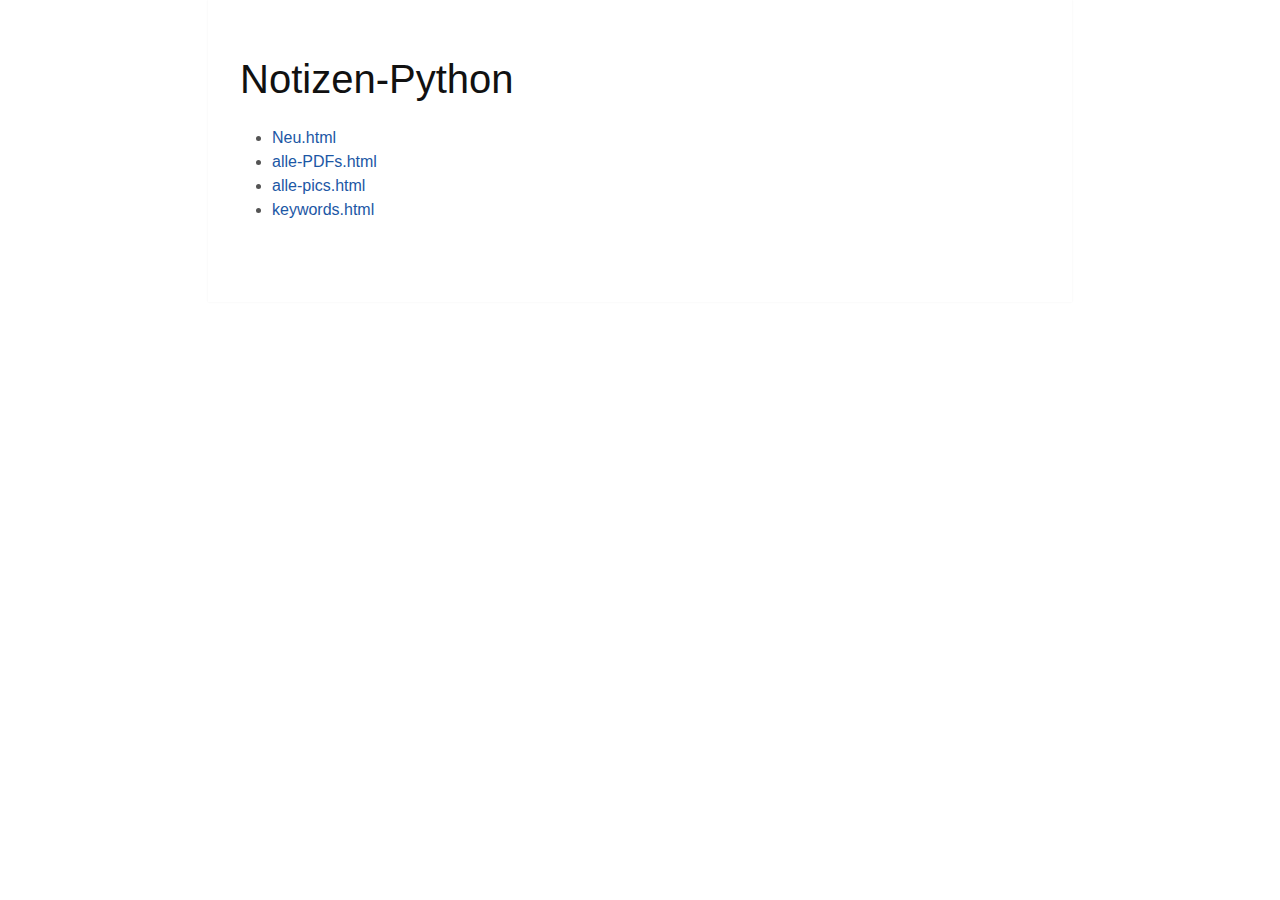
<file: latex/index.html>
<!--ju 22-Jul-21-->
<!DOCTYPE html>
<html><head>
	<meta charset="utf-8"/>
	<title>Notizen-Python</title><!--anpassen-->
	<meta name="description" content="Beschreibung" />
	<meta name="viewport" content="width=device-width, initial-scale=1.0, user-scalable=yes" />
	<style type="text/css">
		code{white-space: pre-wrap;}
		span.smallcaps{font-variant: small-caps;}
		span.underline{text-decoration: underline;}
		div.column{display: inline-block; vertical-align: top; width: 50%;}
	</style>
	<link rel="stylesheet" href="./md/github.css" />
</head><body><!-- Inhalt -->
	<h1>Notizen-Python</h1>
	<!-- Navi -->
	<ul class="nav">
		<li><a href="./html/Neu.html">Neu.html</a></li>
		<li><a href="./html/alle-PDFs.html">alle-PDFs.html</a></li>
		<li><a href="./html/alle-pics.html">alle-pics.html</a></li>
		<li><a href="./html/keywords.html">keywords.html</a></li>
	</ul>
</body></html>
</file>
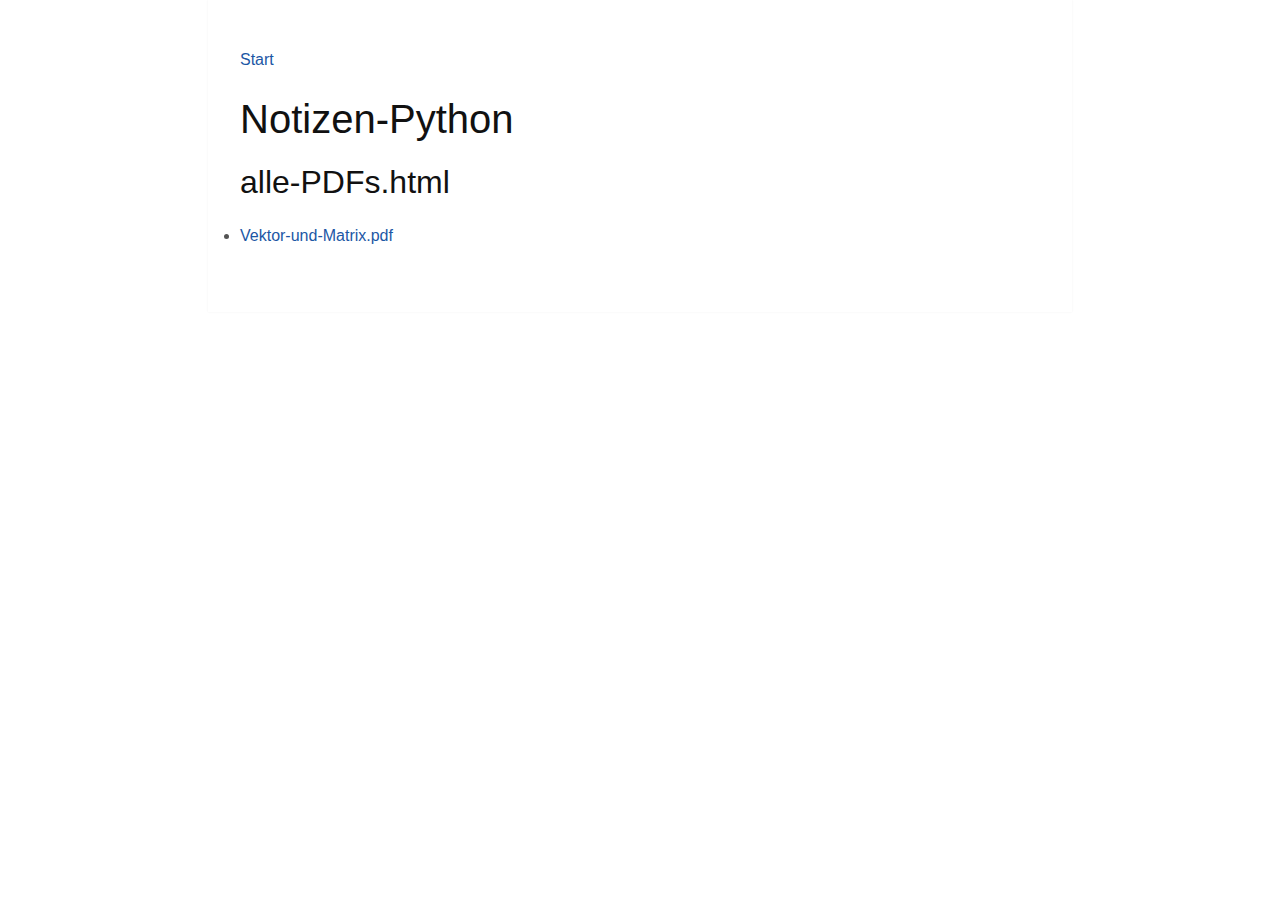
<file: latex/html/alle-PDFs.html>
<!--ju 22-Jul-21-->
<!DOCTYPE html>
<html><head>
	<meta charset="utf-8"/>
	<title>Notizen-Python</title><!--anpassen-->
	<meta name="description" content="Beschreibung" />
	<meta name="viewport" content="width=device-width, initial-scale=1.0, user-scalable=yes" />
	<style type="text/css">
		code{white-space: pre-wrap;}
		span.smallcaps{font-variant: small-caps;}
		span.underline{text-decoration: underline;}
		div.column{display: inline-block; vertical-align: top; width: 50%;}
	</style>
	<link rel="stylesheet" href="../md/github.css" />
</head><body><!-- Inhalt -->
	<p><a href="../index.html">Start</a></p>
	<h1>Notizen-Python</h1>
	<h2>alle-PDFs.html</h2>
		<li><a href="../Tabellen/PDF/Vektor-und-Matrix.pdf">Vektor-und-Matrix.pdf</a></li>
	</ul>
</body></html>
</file>
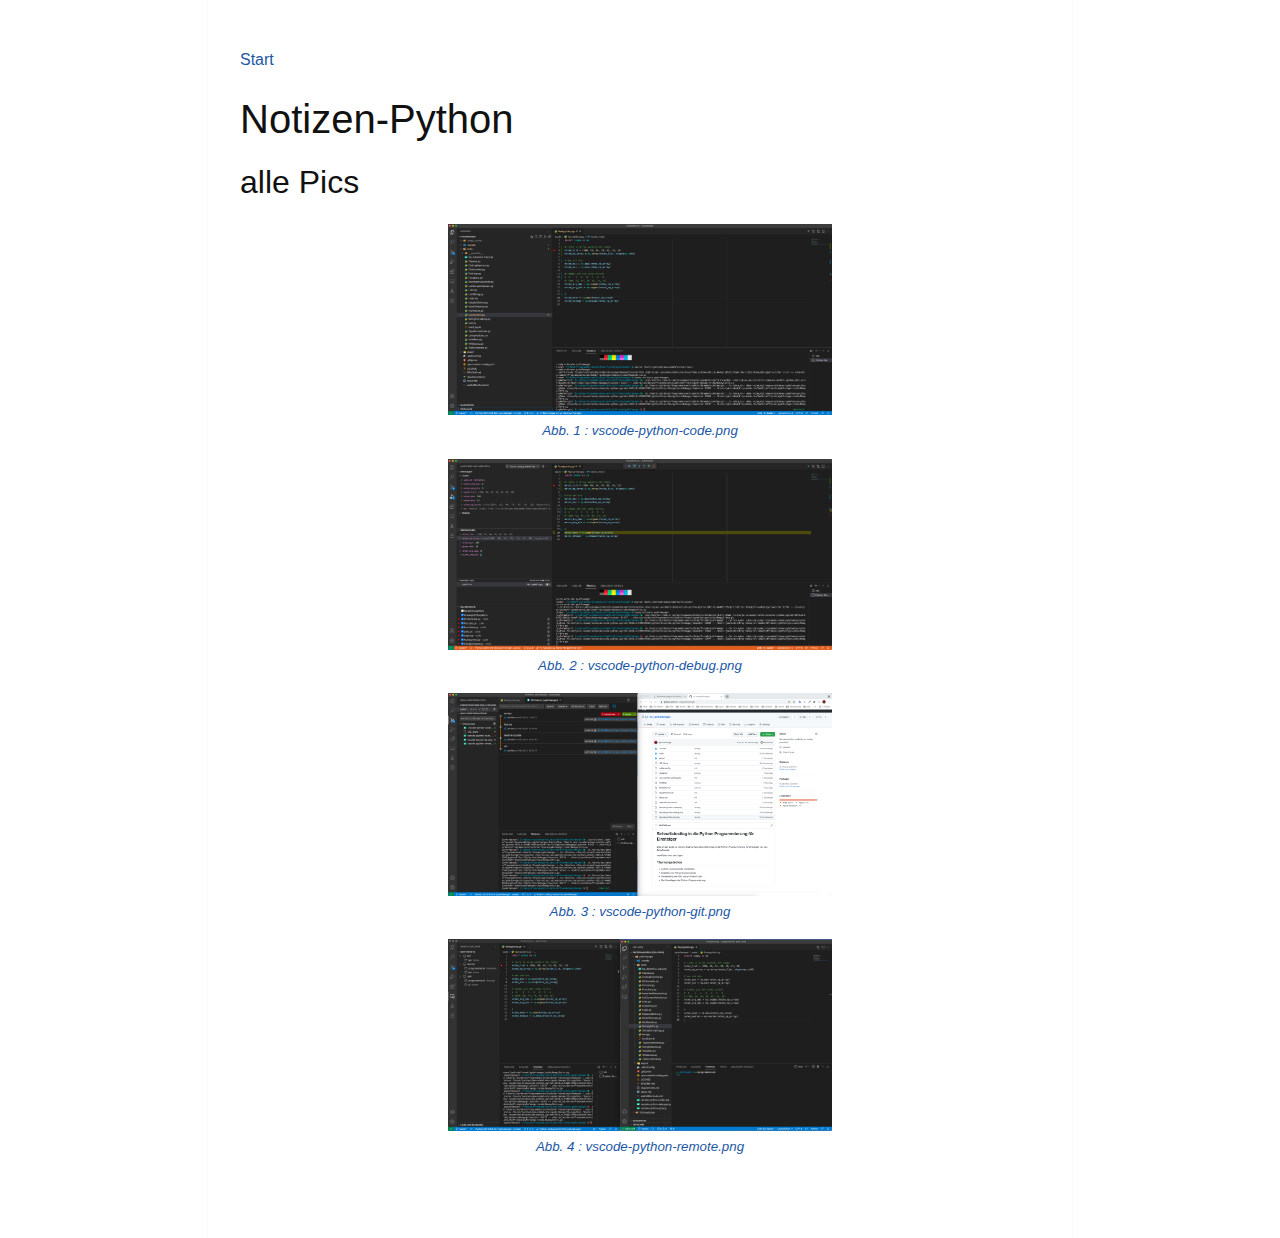
<file: latex/html/alle-pics.html>
<!--ju 22-Jul-21-->
<!DOCTYPE html>
<html><head>
	<meta charset="utf-8"/>
	<title>Notizen-Python</title><!--anpassen-->
	<meta name="description" content="Beschreibung" />
	<meta name="viewport" content="width=device-width, initial-scale=1.0, user-scalable=yes" />
	<style type="text/css">
		code{white-space: pre-wrap;}
		span.smallcaps{font-variant: small-caps;}
		span.underline{text-decoration: underline;}
		div.column{display: inline-block; vertical-align: top; width: 50%;}
	</style>
	<link rel="stylesheet" href="../md/github.css" />
</head><body><!-- Inhalt -->
	<p><a href="../index.html">Start</a></p>
	<h1>Notizen-Python</h1>
	<h2>alle Pics</h2>
	<!-- Abb. 1 -->
		<p><a href="../images/vscode-python-code.png">
		<figure>
			<img class=scaled src="../images/vscode-python-code.png" alt="vscode-python-code" style=width:60.0%>
			<figcaption>Abb. 1 : vscode-python-code.png</figcaption>
		</figure>
		</a></p>
	<!-- Abb. 2 -->
		<p><a href="../images/vscode-python-debug.png">
		<figure>
			<img class=scaled src="../images/vscode-python-debug.png" alt="vscode-python-debug" style=width:60.0%>
			<figcaption>Abb. 2 : vscode-python-debug.png</figcaption>
		</figure>
		</a></p>
	<!-- Abb. 3 -->
		<p><a href="../images/vscode-python-git.png">
		<figure>
			<img class=scaled src="../images/vscode-python-git.png" alt="vscode-python-git" style=width:60.0%>
			<figcaption>Abb. 3 : vscode-python-git.png</figcaption>
		</figure>
		</a></p>
	<!-- Abb. 4 -->
		<p><a href="../images/vscode-python-remote.png">
		<figure>
			<img class=scaled src="../images/vscode-python-remote.png" alt="vscode-python-remote" style=width:60.0%>
			<figcaption>Abb. 4 : vscode-python-remote.png</figcaption>
		</figure>
		</a></p>
</body></html>
</file>
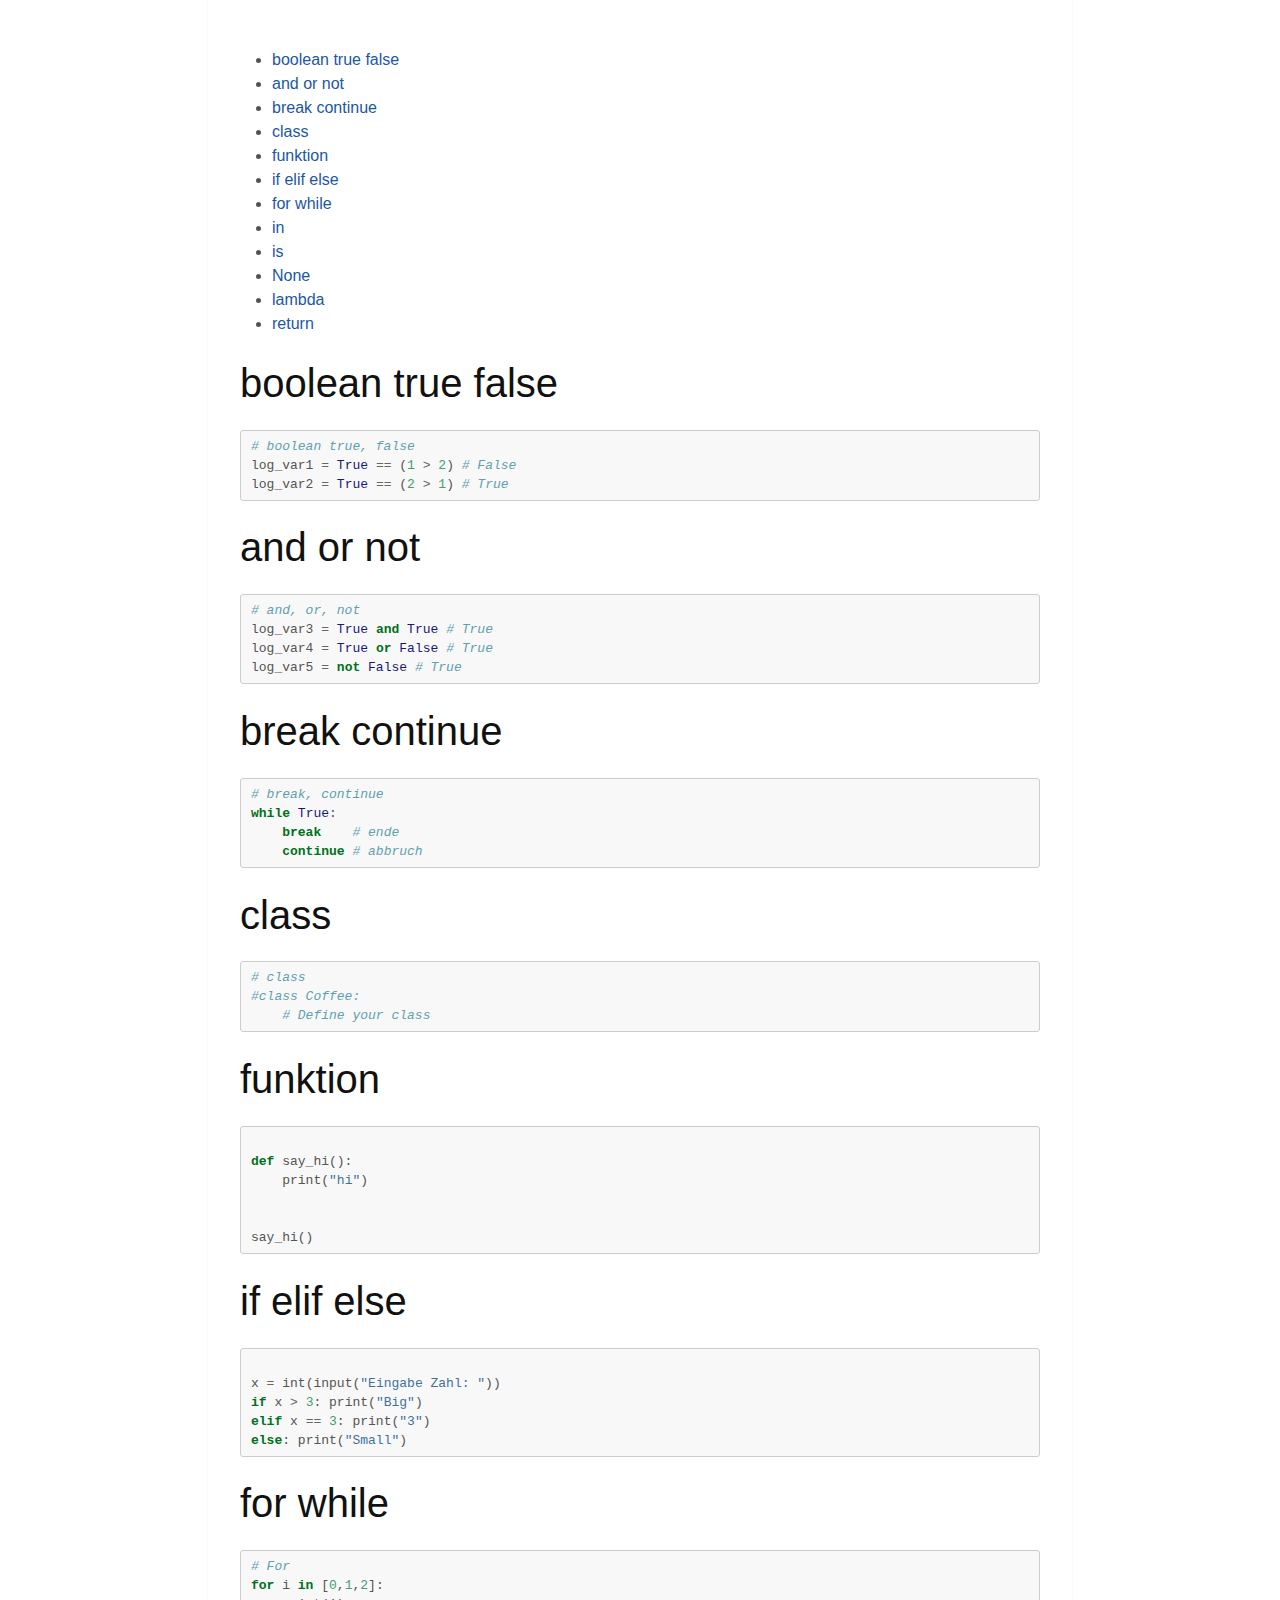
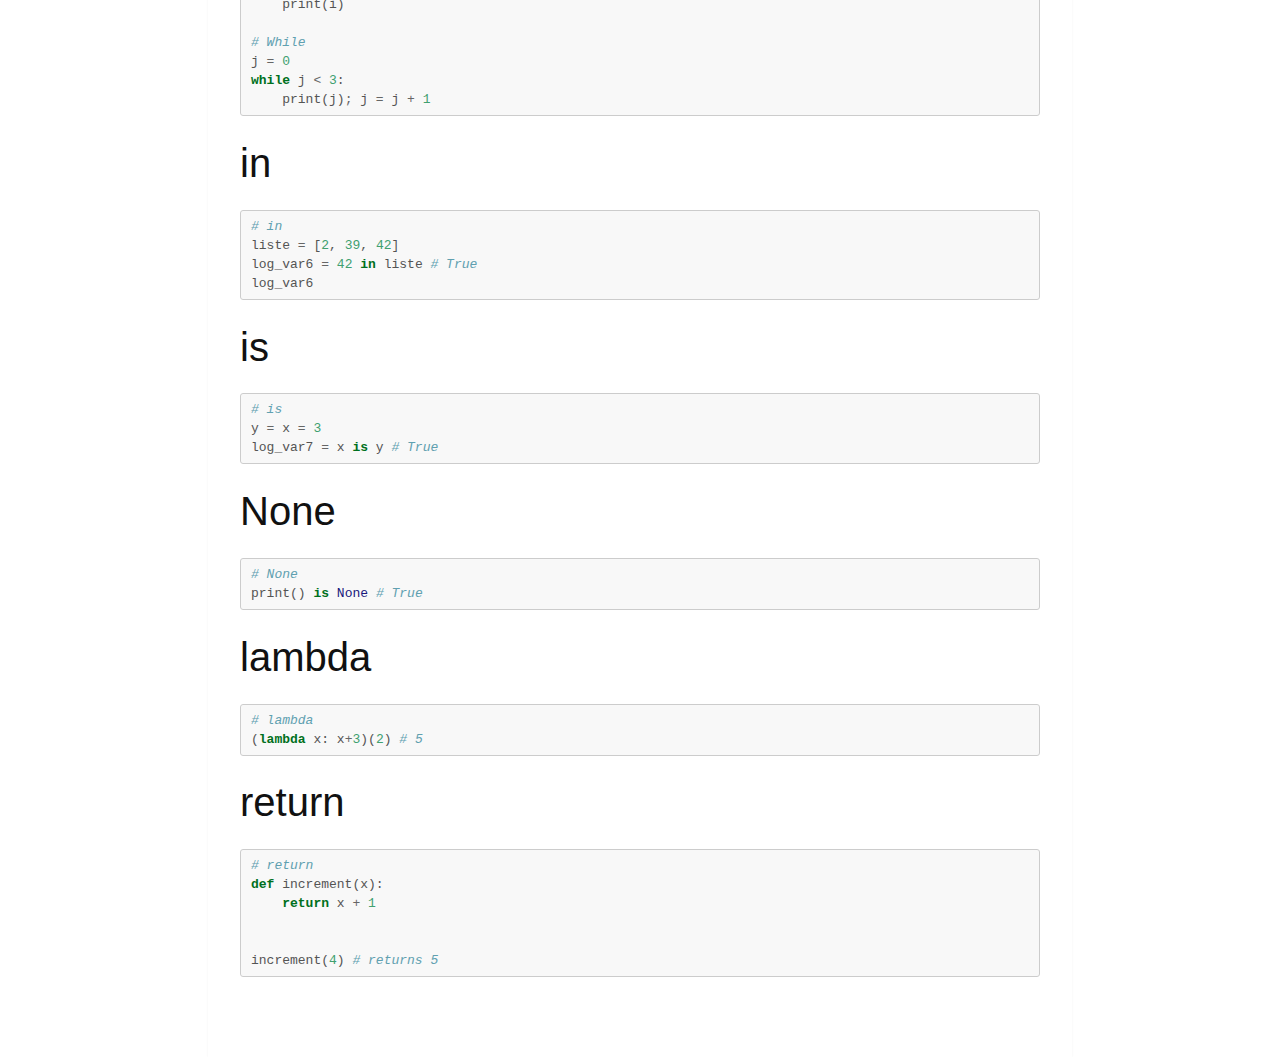
<file: latex/html/keywords.html>
<!DOCTYPE html>
<html xmlns="http://www.w3.org/1999/xhtml" lang="" xml:lang="">
<head>
  <meta charset="utf-8" />
  <meta name="generator" content="pandoc" />
  <meta name="viewport" content="width=device-width, initial-scale=1.0, user-scalable=yes" />
  <title>keywords</title>
  <style>
    code{white-space: pre-wrap;}
    span.smallcaps{font-variant: small-caps;}
    span.underline{text-decoration: underline;}
    div.column{display: inline-block; vertical-align: top; width: 50%;}
    div.hanging-indent{margin-left: 1.5em; text-indent: -1.5em;}
    ul.task-list{list-style: none;}
    pre > code.sourceCode { white-space: pre; position: relative; }
    pre > code.sourceCode > span { display: inline-block; line-height: 1.25; }
    pre > code.sourceCode > span:empty { height: 1.2em; }
    .sourceCode { overflow: visible; }
    code.sourceCode > span { color: inherit; text-decoration: inherit; }
    div.sourceCode { margin: 1em 0; }
    pre.sourceCode { margin: 0; }
    @media screen {
    div.sourceCode { overflow: auto; }
    }
    @media print {
    pre > code.sourceCode { white-space: pre-wrap; }
    pre > code.sourceCode > span { text-indent: -5em; padding-left: 5em; }
    }
    pre.numberSource code
      { counter-reset: source-line 0; }
    pre.numberSource code > span
      { position: relative; left: -4em; counter-increment: source-line; }
    pre.numberSource code > span > a:first-child::before
      { content: counter(source-line);
        position: relative; left: -1em; text-align: right; vertical-align: baseline;
        border: none; display: inline-block;
        -webkit-touch-callout: none; -webkit-user-select: none;
        -khtml-user-select: none; -moz-user-select: none;
        -ms-user-select: none; user-select: none;
        padding: 0 4px; width: 4em;
        color: #aaaaaa;
      }
    pre.numberSource { margin-left: 3em; border-left: 1px solid #aaaaaa;  padding-left: 4px; }
    div.sourceCode
      {   }
    @media screen {
    pre > code.sourceCode > span > a:first-child::before { text-decoration: underline; }
    }
    code span.al { color: #ff0000; font-weight: bold; } /* Alert */
    code span.an { color: #60a0b0; font-weight: bold; font-style: italic; } /* Annotation */
    code span.at { color: #7d9029; } /* Attribute */
    code span.bn { color: #40a070; } /* BaseN */
    code span.bu { } /* BuiltIn */
    code span.cf { color: #007020; font-weight: bold; } /* ControlFlow */
    code span.ch { color: #4070a0; } /* Char */
    code span.cn { color: #880000; } /* Constant */
    code span.co { color: #60a0b0; font-style: italic; } /* Comment */
    code span.cv { color: #60a0b0; font-weight: bold; font-style: italic; } /* CommentVar */
    code span.do { color: #ba2121; font-style: italic; } /* Documentation */
    code span.dt { color: #902000; } /* DataType */
    code span.dv { color: #40a070; } /* DecVal */
    code span.er { color: #ff0000; font-weight: bold; } /* Error */
    code span.ex { } /* Extension */
    code span.fl { color: #40a070; } /* Float */
    code span.fu { color: #06287e; } /* Function */
    code span.im { } /* Import */
    code span.in { color: #60a0b0; font-weight: bold; font-style: italic; } /* Information */
    code span.kw { color: #007020; font-weight: bold; } /* Keyword */
    code span.op { color: #666666; } /* Operator */
    code span.ot { color: #007020; } /* Other */
    code span.pp { color: #bc7a00; } /* Preprocessor */
    code span.sc { color: #4070a0; } /* SpecialChar */
    code span.ss { color: #bb6688; } /* SpecialString */
    code span.st { color: #4070a0; } /* String */
    code span.va { color: #19177c; } /* Variable */
    code span.vs { color: #4070a0; } /* VerbatimString */
    code span.wa { color: #60a0b0; font-weight: bold; font-style: italic; } /* Warning */
  </style>
  <link rel="stylesheet" href="../md/github.css" />
  <!--[if lt IE 9]>
    <script src="//cdnjs.cloudflare.com/ajax/libs/html5shiv/3.7.3/html5shiv-printshiv.min.js"></script>
  <![endif]-->
</head>
<body>
<nav id="TOC" role="doc-toc">
<ul>
<li><a href="#boolean-true-false">boolean true false</a></li>
<li><a href="#and-or-not">and or not</a></li>
<li><a href="#break-continue">break continue</a></li>
<li><a href="#class">class</a></li>
<li><a href="#funktion">funktion</a></li>
<li><a href="#if-elif-else">if elif else</a></li>
<li><a href="#for-while">for while</a></li>
<li><a href="#in">in</a></li>
<li><a href="#is">is</a></li>
<li><a href="#none">None</a></li>
<li><a href="#lambda">lambda</a></li>
<li><a href="#return">return</a></li>
</ul>
</nav>
<h1 id="boolean-true-false">boolean true false</h1>
<div class="sourceCode" id="cb1"><pre class="sourceCode python"><code class="sourceCode python"><span id="cb1-1"><a href="#cb1-1" aria-hidden="true" tabindex="-1"></a><span class="co"># boolean true, false</span></span>
<span id="cb1-2"><a href="#cb1-2" aria-hidden="true" tabindex="-1"></a>log_var1 <span class="op">=</span> <span class="va">True</span> <span class="op">==</span> (<span class="dv">1</span> <span class="op">&gt;</span> <span class="dv">2</span>) <span class="co"># False</span></span>
<span id="cb1-3"><a href="#cb1-3" aria-hidden="true" tabindex="-1"></a>log_var2 <span class="op">=</span> <span class="va">True</span> <span class="op">==</span> (<span class="dv">2</span> <span class="op">&gt;</span> <span class="dv">1</span>) <span class="co"># True</span></span></code></pre></div>
<h1 id="and-or-not">and or not</h1>
<div class="sourceCode" id="cb2"><pre class="sourceCode python"><code class="sourceCode python"><span id="cb2-1"><a href="#cb2-1" aria-hidden="true" tabindex="-1"></a><span class="co"># and, or, not</span></span>
<span id="cb2-2"><a href="#cb2-2" aria-hidden="true" tabindex="-1"></a>log_var3 <span class="op">=</span> <span class="va">True</span> <span class="kw">and</span> <span class="va">True</span> <span class="co"># True</span></span>
<span id="cb2-3"><a href="#cb2-3" aria-hidden="true" tabindex="-1"></a>log_var4 <span class="op">=</span> <span class="va">True</span> <span class="kw">or</span> <span class="va">False</span> <span class="co"># True</span></span>
<span id="cb2-4"><a href="#cb2-4" aria-hidden="true" tabindex="-1"></a>log_var5 <span class="op">=</span> <span class="kw">not</span> <span class="va">False</span> <span class="co"># True</span></span></code></pre></div>
<h1 id="break-continue">break continue</h1>
<div class="sourceCode" id="cb3"><pre class="sourceCode python"><code class="sourceCode python"><span id="cb3-1"><a href="#cb3-1" aria-hidden="true" tabindex="-1"></a><span class="co"># break, continue</span></span>
<span id="cb3-2"><a href="#cb3-2" aria-hidden="true" tabindex="-1"></a><span class="cf">while</span> <span class="va">True</span>:</span>
<span id="cb3-3"><a href="#cb3-3" aria-hidden="true" tabindex="-1"></a>    <span class="cf">break</span>    <span class="co"># ende</span></span>
<span id="cb3-4"><a href="#cb3-4" aria-hidden="true" tabindex="-1"></a>    <span class="cf">continue</span> <span class="co"># abbruch</span></span></code></pre></div>
<h1 id="class">class</h1>
<div class="sourceCode" id="cb4"><pre class="sourceCode python"><code class="sourceCode python"><span id="cb4-1"><a href="#cb4-1" aria-hidden="true" tabindex="-1"></a><span class="co"># class</span></span>
<span id="cb4-2"><a href="#cb4-2" aria-hidden="true" tabindex="-1"></a><span class="co">#class Coffee:</span></span>
<span id="cb4-3"><a href="#cb4-3" aria-hidden="true" tabindex="-1"></a>    <span class="co"># Define your class</span></span></code></pre></div>
<h1 id="funktion">funktion</h1>
<div class="sourceCode" id="cb5"><pre class="sourceCode python"><code class="sourceCode python"><span id="cb5-1"><a href="#cb5-1" aria-hidden="true" tabindex="-1"></a></span>
<span id="cb5-2"><a href="#cb5-2" aria-hidden="true" tabindex="-1"></a><span class="kw">def</span> say_hi():</span>
<span id="cb5-3"><a href="#cb5-3" aria-hidden="true" tabindex="-1"></a>    <span class="bu">print</span>(<span class="st">&quot;hi&quot;</span>)</span>
<span id="cb5-4"><a href="#cb5-4" aria-hidden="true" tabindex="-1"></a></span>
<span id="cb5-5"><a href="#cb5-5" aria-hidden="true" tabindex="-1"></a></span>
<span id="cb5-6"><a href="#cb5-6" aria-hidden="true" tabindex="-1"></a>say_hi()</span></code></pre></div>
<h1 id="if-elif-else">if elif else</h1>
<div class="sourceCode" id="cb6"><pre class="sourceCode python"><code class="sourceCode python"><span id="cb6-1"><a href="#cb6-1" aria-hidden="true" tabindex="-1"></a></span>
<span id="cb6-2"><a href="#cb6-2" aria-hidden="true" tabindex="-1"></a>x <span class="op">=</span> <span class="bu">int</span>(<span class="bu">input</span>(<span class="st">&quot;Eingabe Zahl: &quot;</span>))</span>
<span id="cb6-3"><a href="#cb6-3" aria-hidden="true" tabindex="-1"></a><span class="cf">if</span> x <span class="op">&gt;</span> <span class="dv">3</span>: <span class="bu">print</span>(<span class="st">&quot;Big&quot;</span>)</span>
<span id="cb6-4"><a href="#cb6-4" aria-hidden="true" tabindex="-1"></a><span class="cf">elif</span> x <span class="op">==</span> <span class="dv">3</span>: <span class="bu">print</span>(<span class="st">&quot;3&quot;</span>)</span>
<span id="cb6-5"><a href="#cb6-5" aria-hidden="true" tabindex="-1"></a><span class="cf">else</span>: <span class="bu">print</span>(<span class="st">&quot;Small&quot;</span>)</span></code></pre></div>
<h1 id="for-while">for while</h1>
<div class="sourceCode" id="cb7"><pre class="sourceCode python"><code class="sourceCode python"><span id="cb7-1"><a href="#cb7-1" aria-hidden="true" tabindex="-1"></a><span class="co"># For </span></span>
<span id="cb7-2"><a href="#cb7-2" aria-hidden="true" tabindex="-1"></a><span class="cf">for</span> i <span class="kw">in</span> [<span class="dv">0</span>,<span class="dv">1</span>,<span class="dv">2</span>]:</span>
<span id="cb7-3"><a href="#cb7-3" aria-hidden="true" tabindex="-1"></a>    <span class="bu">print</span>(i)</span>
<span id="cb7-4"><a href="#cb7-4" aria-hidden="true" tabindex="-1"></a></span>
<span id="cb7-5"><a href="#cb7-5" aria-hidden="true" tabindex="-1"></a><span class="co"># While </span></span>
<span id="cb7-6"><a href="#cb7-6" aria-hidden="true" tabindex="-1"></a>j <span class="op">=</span> <span class="dv">0</span></span>
<span id="cb7-7"><a href="#cb7-7" aria-hidden="true" tabindex="-1"></a><span class="cf">while</span> j <span class="op">&lt;</span> <span class="dv">3</span>:</span>
<span id="cb7-8"><a href="#cb7-8" aria-hidden="true" tabindex="-1"></a>    <span class="bu">print</span>(j)<span class="op">;</span> j <span class="op">=</span> j <span class="op">+</span> <span class="dv">1</span></span></code></pre></div>
<h1 id="in">in</h1>
<div class="sourceCode" id="cb8"><pre class="sourceCode python"><code class="sourceCode python"><span id="cb8-1"><a href="#cb8-1" aria-hidden="true" tabindex="-1"></a><span class="co"># in</span></span>
<span id="cb8-2"><a href="#cb8-2" aria-hidden="true" tabindex="-1"></a>liste <span class="op">=</span> [<span class="dv">2</span>, <span class="dv">39</span>, <span class="dv">42</span>]</span>
<span id="cb8-3"><a href="#cb8-3" aria-hidden="true" tabindex="-1"></a>log_var6 <span class="op">=</span> <span class="dv">42</span> <span class="kw">in</span> liste <span class="co"># True</span></span>
<span id="cb8-4"><a href="#cb8-4" aria-hidden="true" tabindex="-1"></a>log_var6</span></code></pre></div>
<h1 id="is">is</h1>
<div class="sourceCode" id="cb9"><pre class="sourceCode python"><code class="sourceCode python"><span id="cb9-1"><a href="#cb9-1" aria-hidden="true" tabindex="-1"></a><span class="co"># is</span></span>
<span id="cb9-2"><a href="#cb9-2" aria-hidden="true" tabindex="-1"></a>y <span class="op">=</span> x <span class="op">=</span> <span class="dv">3</span></span>
<span id="cb9-3"><a href="#cb9-3" aria-hidden="true" tabindex="-1"></a>log_var7 <span class="op">=</span> x <span class="kw">is</span> y <span class="co"># True</span></span></code></pre></div>
<h1 id="none">None</h1>
<div class="sourceCode" id="cb10"><pre class="sourceCode python"><code class="sourceCode python"><span id="cb10-1"><a href="#cb10-1" aria-hidden="true" tabindex="-1"></a><span class="co"># None</span></span>
<span id="cb10-2"><a href="#cb10-2" aria-hidden="true" tabindex="-1"></a><span class="bu">print</span>() <span class="kw">is</span> <span class="va">None</span> <span class="co"># True</span></span></code></pre></div>
<h1 id="lambda">lambda</h1>
<div class="sourceCode" id="cb11"><pre class="sourceCode python"><code class="sourceCode python"><span id="cb11-1"><a href="#cb11-1" aria-hidden="true" tabindex="-1"></a><span class="co"># lambda</span></span>
<span id="cb11-2"><a href="#cb11-2" aria-hidden="true" tabindex="-1"></a>(<span class="kw">lambda</span> x: x<span class="op">+</span><span class="dv">3</span>)(<span class="dv">2</span>) <span class="co"># 5</span></span></code></pre></div>
<h1 id="return">return</h1>
<div class="sourceCode" id="cb12"><pre class="sourceCode python"><code class="sourceCode python"><span id="cb12-1"><a href="#cb12-1" aria-hidden="true" tabindex="-1"></a><span class="co"># return</span></span>
<span id="cb12-2"><a href="#cb12-2" aria-hidden="true" tabindex="-1"></a><span class="kw">def</span> increment(x):</span>
<span id="cb12-3"><a href="#cb12-3" aria-hidden="true" tabindex="-1"></a>    <span class="cf">return</span> x <span class="op">+</span> <span class="dv">1</span></span>
<span id="cb12-4"><a href="#cb12-4" aria-hidden="true" tabindex="-1"></a></span>
<span id="cb12-5"><a href="#cb12-5" aria-hidden="true" tabindex="-1"></a>    </span>
<span id="cb12-6"><a href="#cb12-6" aria-hidden="true" tabindex="-1"></a>increment(<span class="dv">4</span>) <span class="co"># returns 5</span></span></code></pre></div>
</body>
</html>
</file>
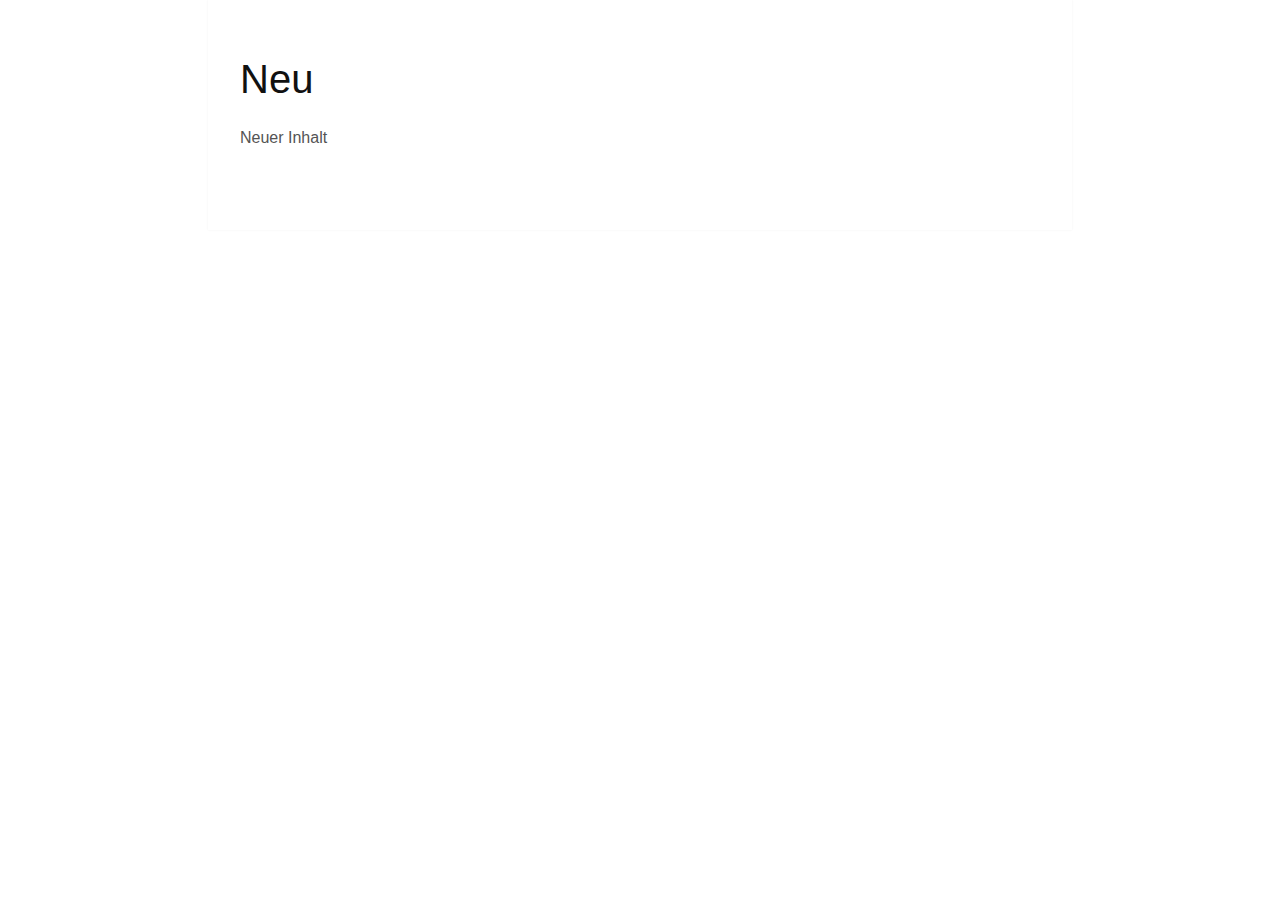
<file: latex/html/Neu.html>
<!DOCTYPE html>
<html xmlns="http://www.w3.org/1999/xhtml" lang="de" xml:lang="de">
<head>
  <meta charset="utf-8" />
  <meta name="generator" content="pandoc" />
  <meta name="viewport" content="width=device-width, initial-scale=1.0, user-scalable=yes" />
  <meta name="keywords" content="Markdown" />
  <title>Neu</title>
  <style>
    code{white-space: pre-wrap;}
    span.smallcaps{font-variant: small-caps;}
    span.underline{text-decoration: underline;}
    div.column{display: inline-block; vertical-align: top; width: 50%;}
    div.hanging-indent{margin-left: 1.5em; text-indent: -1.5em;}
    ul.task-list{list-style: none;}
  </style>
  <link rel="stylesheet" href="../md/github.css" />
  <!--[if lt IE 9]>
    <script src="//cdnjs.cloudflare.com/ajax/libs/html5shiv/3.7.3/html5shiv-printshiv.min.js"></script>
  <![endif]-->
</head>
<body>
<header id="title-block-header">
<h1 class="title">Neu</h1>
<p class="author"></p>
</header>
<p>Neuer Inhalt</p>
</body>
</html>
</file>
<file: latex/md/github.css>
/* ju 10-Aug-20 */
html {
  font-size: 100%;
  overflow-y: scroll;
  -webkit-text-size-adjust: 100%;
  -ms-text-size-adjust: 100%;
}

body {
    background: #fff;
    box-shadow: 0 0 2px rgba(0, 0, 0, 0.06);
    color: #545454;
    font-family: "Helvetica Neue", Helvetica, Arial, sans-serif;
    font-size: 16px;
    line-height: 1.5;
    margin: 0 auto;
    max-width: 800px;
    padding: 2em 2em 4em;
}

a {
  color: #1c57a5;
  text-decoration: none;
}

a:visited {
  color: #1c57a5;
}

a:hover {
  color: #1c57a5;
}

a:active {
  color: #faa700;
}

a:focus {
  outline: thin dotted;
}

a:hover,
a:active {
  outline: 0;
}

::-moz-selection {
  background: rgba(255, 255, 0, 0.3);
  color: #000;
}

::selection {
  background: rgba(255, 255, 0, 0.3);
  color: #000;
}

a::-moz-selection {
  background: rgba(255, 255, 0, 0.3);
  color: #0645ad;
}

a::selection {
  background: rgba(255, 255, 0, 0.3);
  color: #0645ad;
}

p {
  margin: 1em 0;
}

figure {
    animation: colorize 1s cubic-bezier(0, 0, .78, .36) 1;
    background: transparent;
    display: block;
    max-width: 80%;
    text-align: center;
    font-style: italic;
    font-size: smaller;
    text-indent: 0;
    /*border: 1px solid rgba(0, 0, 0, 0.12);
    border-radius: 1px;*/
    margin: 1.3em auto;
  }
img.scaled {
    width: 95%;
  }
 
a img:hover{
   box-shadow:0 0 2px #222;
}

h1,
h2,
h3,
h4,
h5,
h6 {
  font-weight: normal;
  color: #111;
  line-height: 1em;
}

h4,
h5,
h6 {
  font-weight: bold;
}

h1 {
  font-size: 2.5em;
}

h2 {
  font-size: 2em;
}

h3 {
  font-size: 1.5em;
}

h4 {
  font-size: 1.2em;
}

h5 {
  font-size: 1em;
}

h6 {
  font-size: 0.9em;
}

blockquote {
  color: #666666;
  margin: 0;
  padding-left: 3em;
  border-left: 0.5em #eee solid;
}

hr {
  display: block;
  border: 0;
  border-top: 1px solid #aaa;
  border-bottom: 1px solid #eee;
  margin: 1em 0;
  padding: 0;
}

code, tt {
  margin: 0 2px;
  padding: 0 5px;
  white-space: nowrap;
  border: 1px solid #eaeaea;
  background-color: #f8f8f8;
  border-radius: 3px;
}

pre code {
  margin: 0;
  padding: 0;
  white-space: pre;
  border: none;
  background: transparent;
}

.highlight pre {
  background-color: #f8f8f8;
  border: 1px solid #cccccc;
  font-size: 13px;
  line-height: 19px;
  overflow: auto;
  padding: 6px 10px;
  border-radius: 3px;
}

pre {
  background-color: #f8f8f8;
  border: 1px solid #cccccc;
  font-size: 13px;
  line-height: 19px;
  overflow: auto;
  padding: 6px 10px;
  border-radius: 3px;
}

pre code, pre tt {
  background-color: transparent;
  border: none;
}

b,
strong {
  font-weight: bold;
}

dfn {
  font-style: italic;
}

ins {
  background: #ff9;
  color: #000;
  text-decoration: none;
}

mark {
  background: #ff0;
  color: #000;
  font-style: italic;
  font-weight: bold;
}

sub,
sup {
  font-size: 75%;
  line-height: 0;
  position: relative;
  vertical-align: baseline;
}

sup {
  top: -0.5em;
}

sub {
  bottom: -0.25em;
}

ul,
ol {
  margin: 1em 0;
  padding: 0 0 0 2em;
}

li p:last-child {
  margin: 0;
}

dd {
  margin: 0 0 0 2em;
}

figure {
    animation: colorize 1s cubic-bezier(0, 0, .78, .36) 1;
    background: transparent;
    display: block;
    max-width: 80%;
    text-align: center;
    font-style: italic;
    font-size: smaller;
    text-indent: 0;
    /*border: 1px solid rgba(0, 0, 0, 0.12);
    border-radius: 1px;*/
    margin: 1.3em auto;
  }
img.scaled {
    width: 95%;
  }
 
a img:hover{
   box-shadow:0 0 2px #222;
}

table {
  padding: 0;
  margin-left: auto; 
  margin-right: auto;
}
table tr {
  border-top: 1px solid #cccccc;
  background-color: white;
  margin: 0;
  padding: 0;
}

table tr:nth-child(2n) {
  background-color: #f8f8f8;
}

table tr th {
  font-weight: bold;
  border: 1px solid #cccccc;
  text-align: left;
  margin: 0;
  padding: 6px 13px;
}

table tr td {
  border: 1px solid #cccccc;
  text-align: left;
  margin: 0;
  padding: 6px 13px;
}

table tr th :first-child, table tr td :first-child {
  margin-top: 0;
}

table tr th :last-child, table tr td :last-child {
  margin-bottom: 0;
}

td {
  vertical-align: top;
}

@media only screen and (min-width: 480px) {
  body {
    font-size: 14px;
  }
}

@media only screen and (min-width: 768px) {
  body {
    font-size: 16px;
  }
}

@media print {
  * {
    background: transparent !important;
    color: black !important;
    filter: none !important;
    -ms-filter: none !important;
  }

  body {
    font-size: 12pt;
    max-width: 100%;
  }

  a,
  a:visited {
    text-decoration: underline;
  }

  hr {
    height: 1px;
    border: 0;
    border-bottom: 1px solid black;
  }

  a[href]:after {
    content: " (" attr(href) ")";
  }

  abbr[title]:after {
    content: " (" attr(title) ")";
  }

  .ir a:after,
  a[href^="javascript:"]:after,
  a[href^="#"]:after {
    content: "";
  }

  code, tt {
  margin: 0 2px;
  padding: 0 5px;
  white-space: nowrap;
  border: 1px solid #eaeaea;
  background-color: #f8f8f8;
  border-radius: 3px;
}

pre code {
  margin: 0;
  padding: 0;
  white-space: pre;
  border: none;
  background: transparent;
}

.highlight pre {
  background-color: #f8f8f8;
  border: 1px solid #cccccc;
  font-size: 13px;
  line-height: 19px;
  overflow: auto;
  padding: 6px 10px;
  border-radius: 3px;
}

pre {
  background-color: #f8f8f8;
  border: 1px solid #cccccc;
  font-size: 13px;
  line-height: 19px;
  overflow: auto;
  padding: 6px 10px;
  border-radius: 3px;
}

pre code, pre tt {
  background-color: transparent;
  border: none;
}

  tr,
  img {
    page-break-inside: avoid;
  }

figure {
    animation: colorize 1s cubic-bezier(0, 0, .78, .36) 1;
    background: transparent;
    display: block;
    max-width: 80%;
    text-align: center;
    font-style: italic;
    font-size: smaller;
    text-indent: 0;
    /*border: 1px solid rgba(0, 0, 0, 0.12);
    border-radius: 1px;*/
    margin: 1.3em auto;
  }
img.scaled {
    width: 95%;
  }
 
a img:hover{
   box-shadow:0 0 2px #222;
}

  @page :left {
    margin: 15mm 20mm 15mm 10mm;
  }

  @page :right {
    margin: 15mm 10mm 15mm 20mm;
  }

  p,
  h2,
  h3 {
    orphans: 3;
    widows: 3;
  }

  h2,
  h3 {
    page-break-after: avoid;
  }
}
</file>
